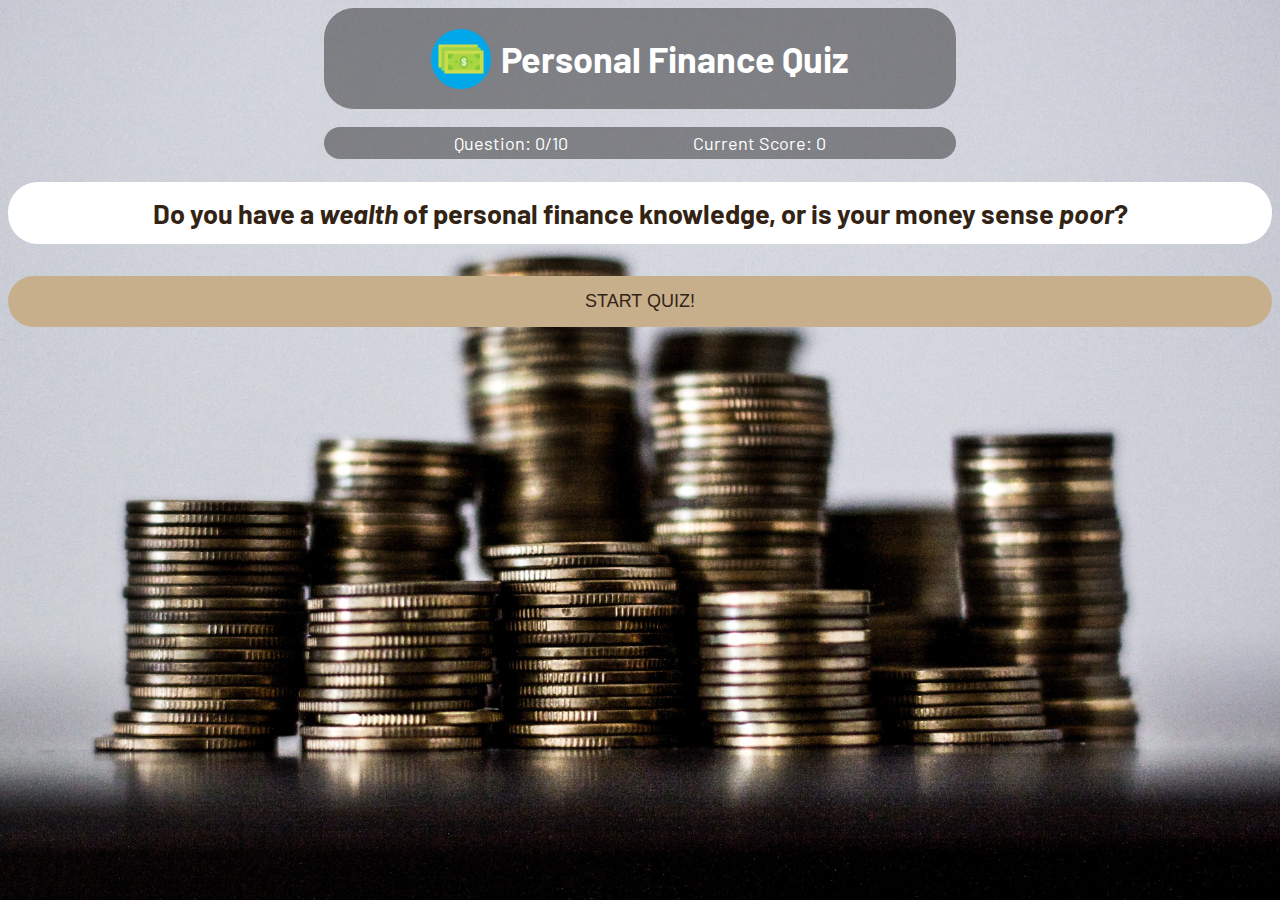
<file: index.html>
<!DOCTYPE html>
<html lang="en">
    <head>
        <meta charset="utf-8">
        <meta name="description" content="A short quiz to test your knowledge of personal finance">
        <link href="https://fonts.googleapis.com/css?family=Barlow" rel="stylesheet">
        <link href="index.css" rel="stylesheet">
        <title>Personal Finance Quiz</title>
    </head>
    <body>
        <header role="banner">
            <section class="quizheader">
                <img class="logo" src="images/headericon.png" alt="money icon">
                <h1>Personal Finance Quiz</h1>
            </section>
            <section class="quizscoring">
                <ul>
                    <li>Question: <span class="currentquestionnum">0</span>/10</li>
                    <li>Current Score: <span class="totalscore">0</span></li>
                </ul>
            </section>
        </header>
        <main role="main">
            <section class="start">
                <h2>Do you have a <i>wealth</i> of personal finance knowledge, or is your money sense <i>poor</i>?</h2>
                <button type="submit" class="startbutton">START QUIZ!</button>
            </section>    
        </main>
        <script  src="https://code.jquery.com/jquery-3.3.1.min.js"
          integrity="sha256-FgpCb/KJQlLNfOu91ta32o/NMZxltwRo8QtmkMRdAu8="
          crossorigin="anonymous"></script>
        <script src="index.js"></script>
    </body>
</html>
</file>
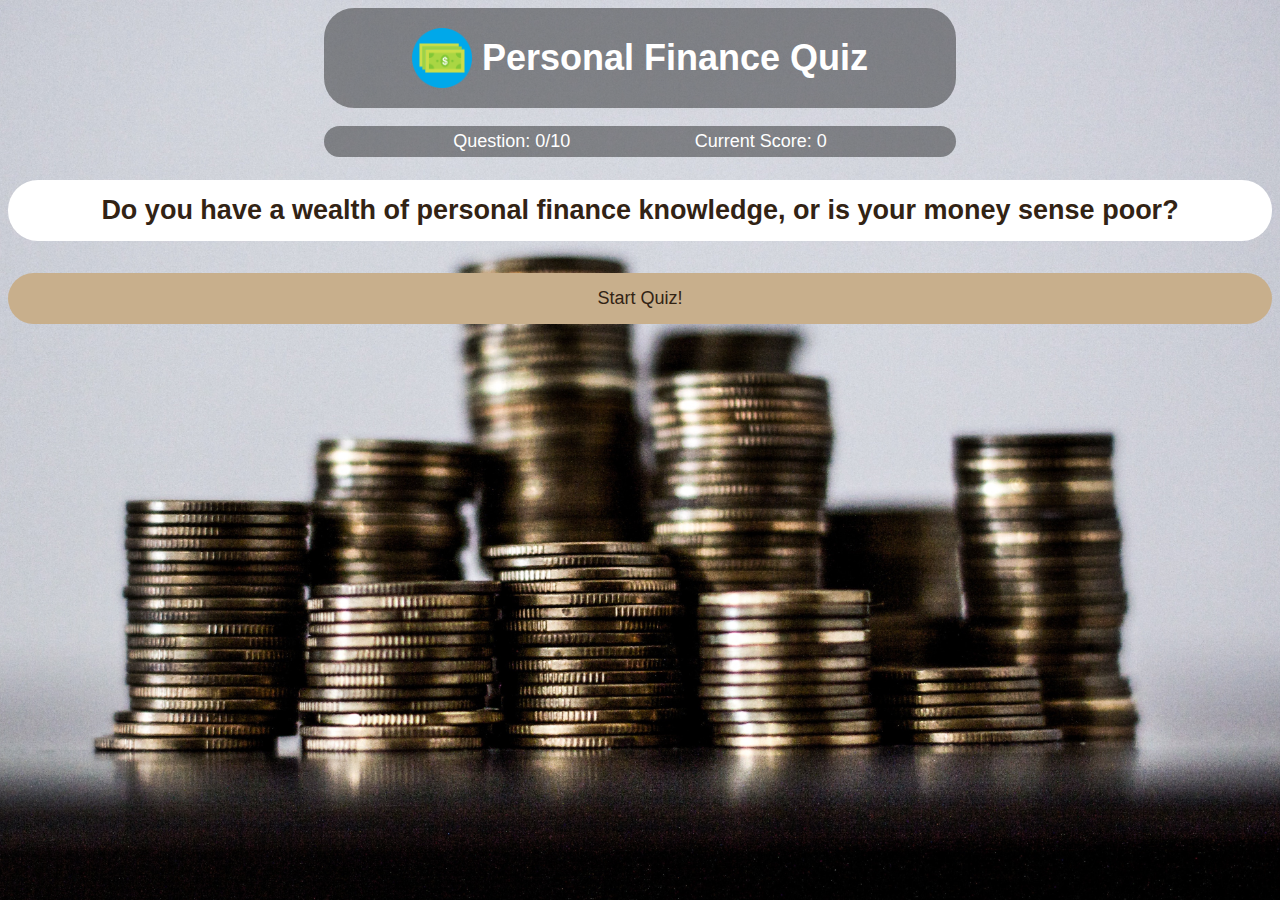
<file: wireframe1.html>
<!DOCTYPE html>
<html lang="en">
    <head>
        <meta charset="utf-8">
        <meta name="description" content="A short quiz to test your knowledge of personal finance">
        <link rel="stylesheet" href="index.css">
        <title>Wireframe 1: Welcome Screen</title>
    </head>
    <body>
        <header role="banner">
            <section class="quizheader">
                <img class="logo" src="images/headericon.png" alt="money icon">
                <h1>Personal Finance Quiz</h1>
            </section>
            <section class="quizscoring">
                <ul>
                    <li>Question: <span class="currentquestionnum">0</span>/10</li>
                    <li>Current Score: <span class="totalscore">0</span></li>
                </ul>
            </section>
        </header>
        <main>
            <section class="start">
                    <h2>Do you have a wealth of personal finance knowledge, or is your money sense poor?</h2>
                    <button type="submit" class="startbutton">Start Quiz!</button>
            </section>
        </main>
    </body>
</html>
</file>
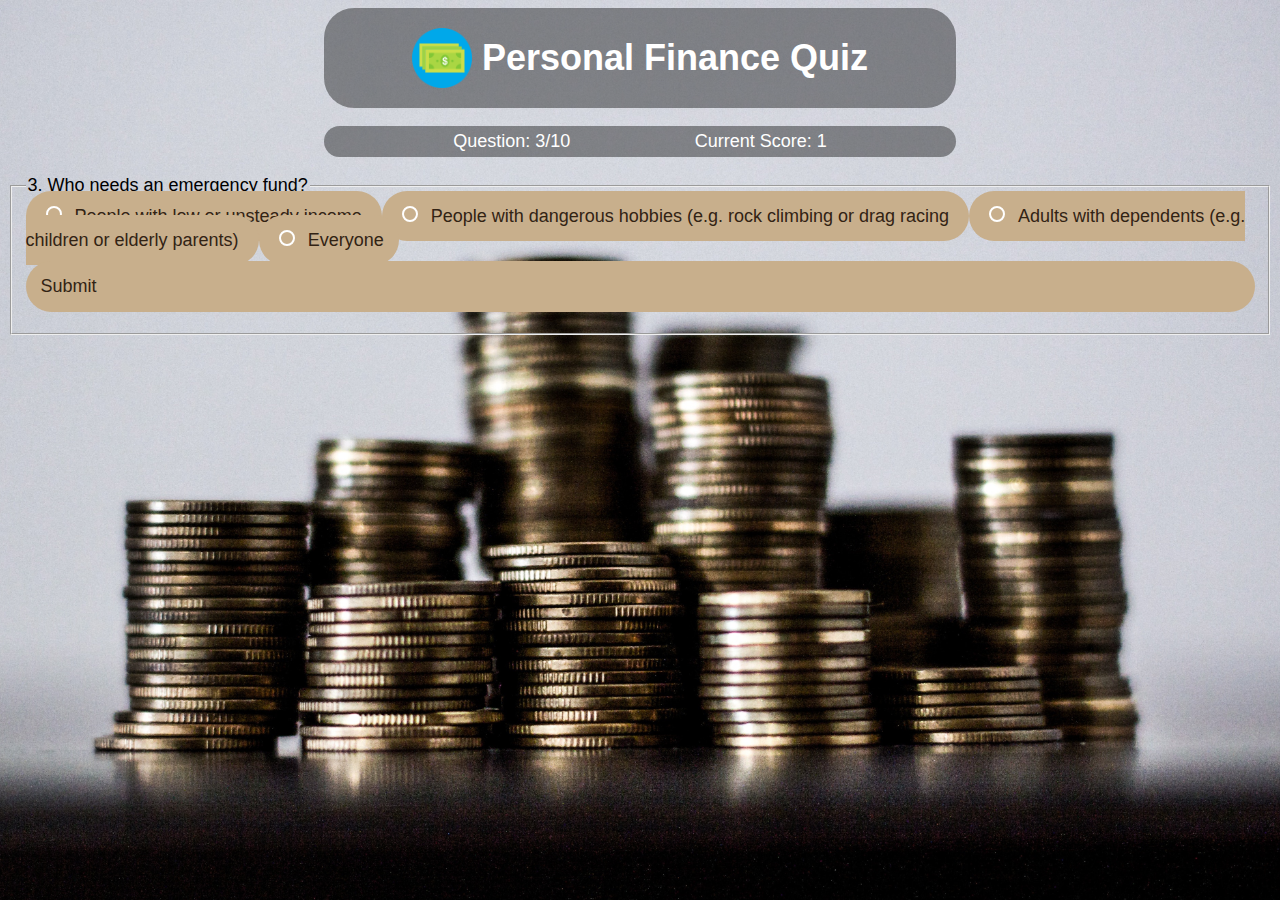
<file: wireframe2.html>
<!DOCTYPE html>
<html lang="en">
    <head>
        <meta charset="utf-8">
        <meta name="description" content="A short quiz to test your knowledge of personal finance">
        <link rel="stylesheet" href="index.css">
        <title>Wireframe 2: Question Screen</title>
    </head>
    <body>
        <header role="banner">
            <section class="quizheader">
                <img class="logo" src="images/headericon.png" alt="money icon">
                <h1>Personal Finance Quiz</h1>
            </section>
            <section class="quizscoring">
                <ul>
                    <li>Question: <span class="currentquestionnum">3</span>/10</li>
                    <li>Current Score: <span class="totalscore">1</span></li>
                </ul>
            </section>
        </header>
        <main>
            <form>
                <fieldset class="questionform">
                    <legend>3. Who needs an emergency fund?</legend>
        
                    <label class="answer">
                    <input type="radio" name="q1" required>
                    <span>People with low or unsteady income</span>
                    </label>
        
                    <label class="answer">
                    <input type="radio" name="q1" required>
                    <span>People with dangerous hobbies (e.g. rock climbing or drag racing</span>
                    </label>
        
                    <label class="answer">
                    <input type="radio" name="q1" required>
                    <span>Adults with dependents (e.g. children or elderly parents)</span>
                    </label>
        
                    <label class="answer">
                    <input type="radio" name="q1" required>
                    <span>Everyone</span>
                    </label>
        
                    <button type="submit" class="submitquestion">Submit</button>
                </fieldset>
            </form>
        </main>
    </body>
</html>
</file>
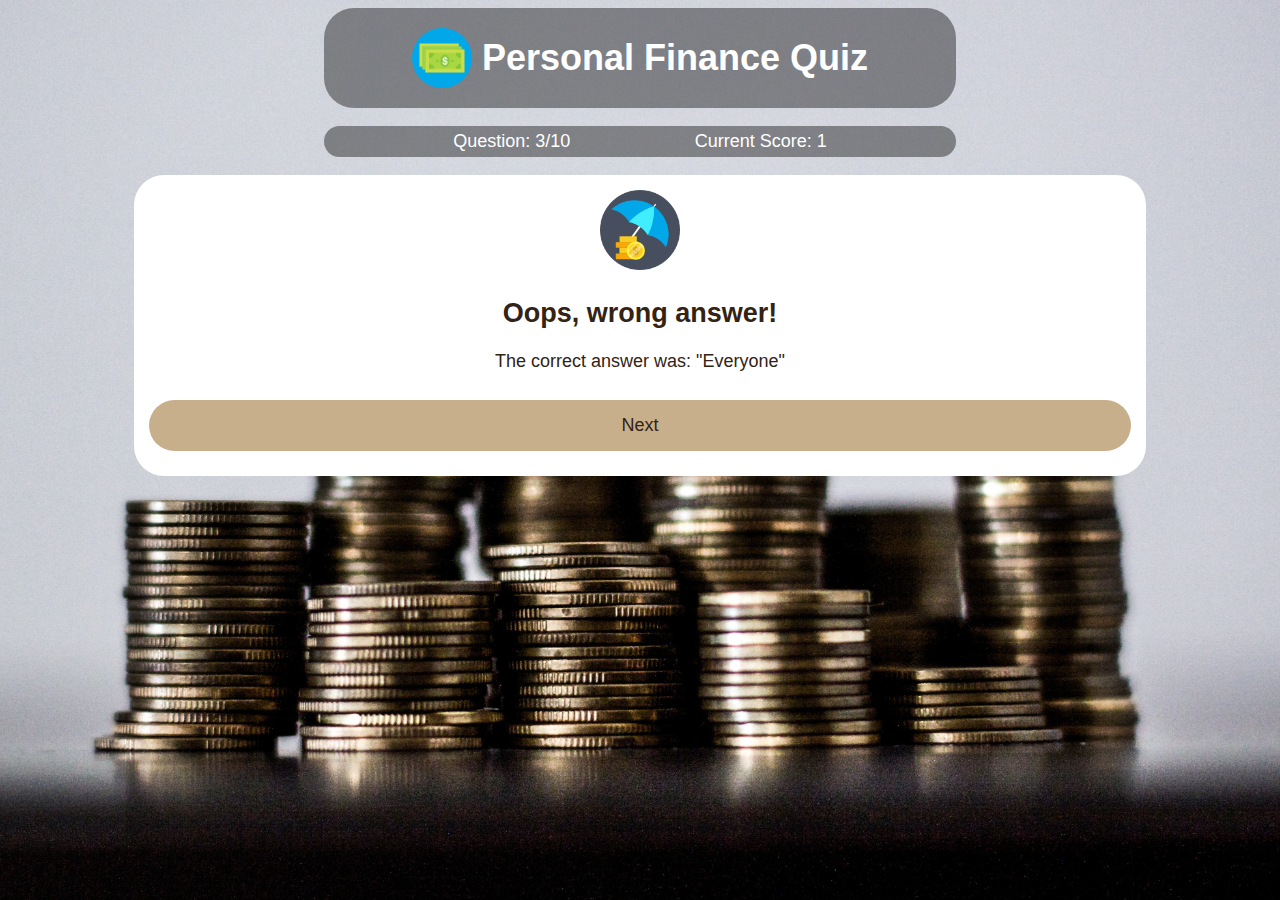
<file: wireframe3.html>
<!DOCTYPE html>
<html lang="en">
    <head>
        <meta charset="utf-8">
        <meta name="description" content="A short quiz to test your knowledge of personal finance">
        <link rel="stylesheet" href="index.css">
        <title>Wireframe 3: Answer Screen</title>
    </head>
    <body>
        <header role="banner">
            <section class="quizheader">
                <img class="logo" src="images/headericon.png" alt="money icon" />
                <h1>Personal Finance Quiz</h1>
            </section>
            <section class="quizscoring">
                <ul>
                    <li>Question: <span class="currentquestionnum">3</span>/10</li>
                    <li>Current Score: <span class="totalscore">1</span></li>
                </ul>
            </section>
        </header>
        <main>
            <section class="questionresult wronganswer">
                <img class="answericon" src="images/question1.png" alt="rainy day fund: umbrella over coins" />
                <h2>Oops, wrong answer!</h2>
                <p>The correct answer was: "<span class="correctanswertext">Everyone</span>"</p>
                <button type="submit" class="nextquestion">Next</button>
            </section>
        </main>
    </body>
</html>
</file>
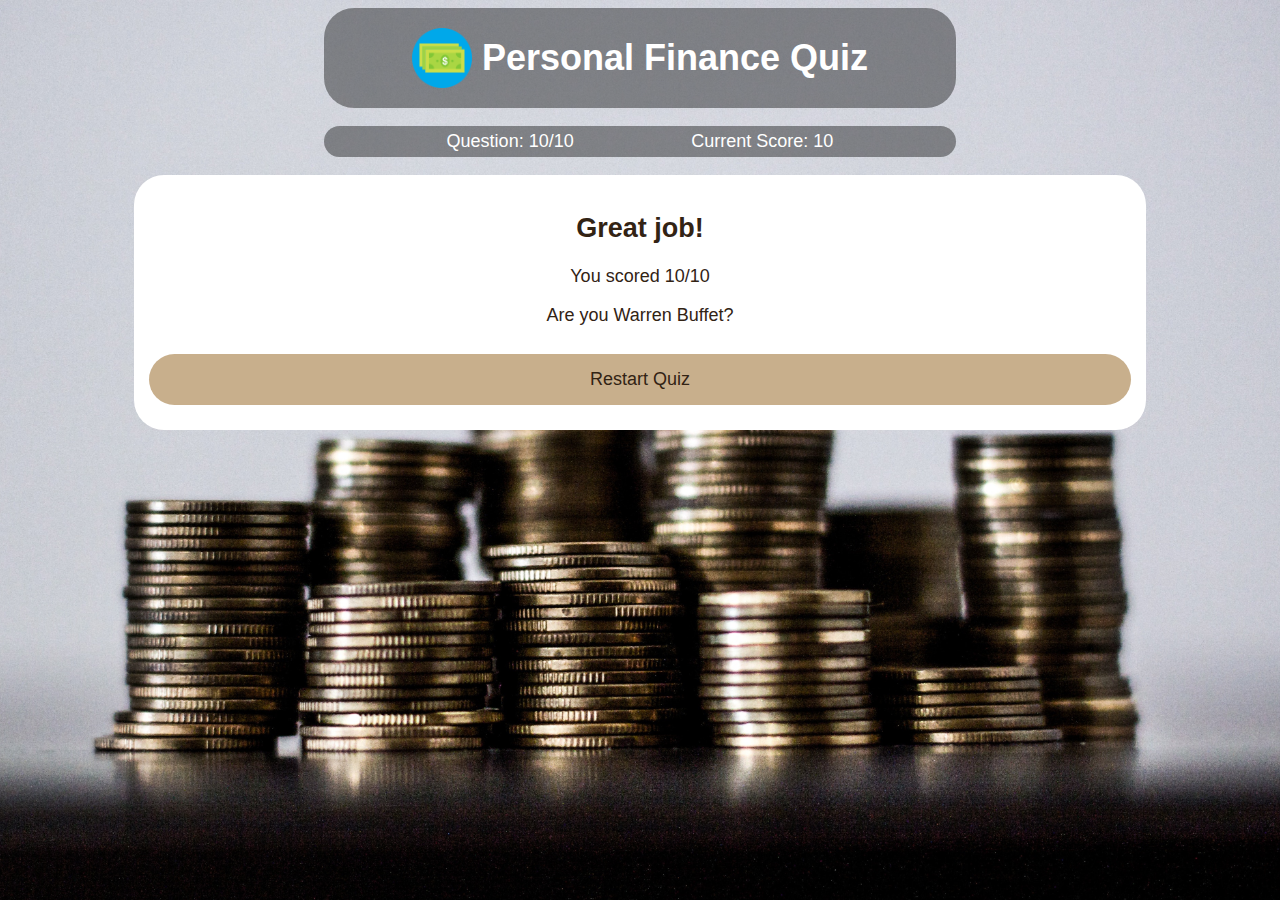
<file: wireframe4.html>
<!DOCTYPE html>
<html lang="en">
    <head>
        <meta charset="utf-8">
        <meta name="description" content="A short quiz to test your knowledge of personal finance">
        <link rel="stylesheet" href="index.css">
        <title>Wireframe 4: Results Screen</title>
    </head>
    <body>
        <header role="banner">
            <section class="quizheader">
                <img class="logo" src="images/headericon.png" alt="money icon">
                <h1>Personal Finance Quiz</h1>
            </section>
            <section class="quizscoring">
                <ul>
                    <li>Question: <span class="currentquestionnum">10</span>/10</li>
                    <li>Current Score: <span class="totalscore">10</span></li>
                </ul>
            </section>
        </header>
        <main>
            <section class="endresult">
                <h2>Great job!</h2>
                <p>You scored 10/10</p>
                <p>Are you Warren Buffet?</p>
                <button type="submit" class="restartbutton">Restart Quiz</button>
            </section>
        </main>
    </body>
</html>
</file>
<file: index.css>
* {
    box-sizing: border-box;
}

body {
    font-family: 'Barlow', sans-serif;
    font-size: 18px;
    background: fixed #ffffff url("images/background.jpg");
    background-position: bottom;
    background-size: cover;
}

/* header banner styling */
.quizheader {
    color: white;
    padding: 5px;
    background: rgba(0, 0, 0, .4);
    border-radius: 30px;
    width: 50%;
    min-width: fit-content;
    margin-left: auto;
    margin-right: auto;
    display: flex;
    flex-direction: column;
    justify-content: flex-start;
    align-items: center;
}

.logo {
    width: 60px;
    height: 60px;
    margin-right: 10px;
}

.quizscoring {
    margin-left: auto;
    margin-right: auto;
    width: 50%;
    min-width: fit-content;
}

.quizscoring ul {
    display: inline-block;
    list-style: none;
    color: white;
    padding: 5px;
    background: rgba(0, 0, 0, .4);
    border-radius: 30px;
    width: 100%;
    min-width: fit-content;
    margin-left: auto;
    margin-right: auto;
    display: flex;
    flex-direction: column;
    justify-content: flex-start;
    align-items: center;
}

.quizscoring li {
    display: inline-block;
}


/* content styling */

.start h2, .questionresult, .endresult {
    text-align: center;
    padding: 15px;
    border: none;
    color: #322314;
    background: #ffffff;
    border-radius: 30px;
    margin-left: auto;
    margin-right: auto;
}

.start h2 {
    width: 100%;
}

.questionresult, .endresult {
    width: 80%;
}

button, .answer {
    padding: 15px;
    border: none;
    background: #c8af8c;
    color: #322314;
    font-size: 18px;
    border-radius: 30px;
    cursor: pointer;
    margin: 10px 0;
    width: 100%;
}

button:hover, button:focus, .answer:hover, .answer:focus {
    background: #322314;
    color: #ffffff;
}

a {
    color: #322314;
}

a:hover, a:active {
    color: #c8af8c;
}


.questionfieldset {
    display: flex;
    flex-direction: column;
    justify-content: flex-start;
    align-items: center;
    border: none;
}

.questionfieldset legend {
    padding: 15px;
    border: none;
    color: #322314;
    background: #ffffff;
    border-radius: 30px;
    margin: 10px;
    width: 100%;
}

input {
    -webkit-appearance: none;
    -moz-appearance: none;
    appearance: none;
    border-radius: 50%;
    width: 16px;
    height: 16px;
    border: 2px solid #ffffff;
    transition: 0.3s linear;
    outline: none;
}

input[type="radio"]:checked {
    background-color: #ffffff;
}

.submitquestion {
    text-align: left;
}

.answer span {
    margin-left: 5px;
}

.answericon {
    width: 80px;
    height: 80px;
}


@media screen and (min-width: 600px) {
    .quizheader {
      flex-direction: row;
      justify-content: center;
      align-items: center;
    }

    .quizscoring ul {
        flex-direction: row;
        justify-content: space-evenly;
        align-items: center;
      }
  
}
</file>
